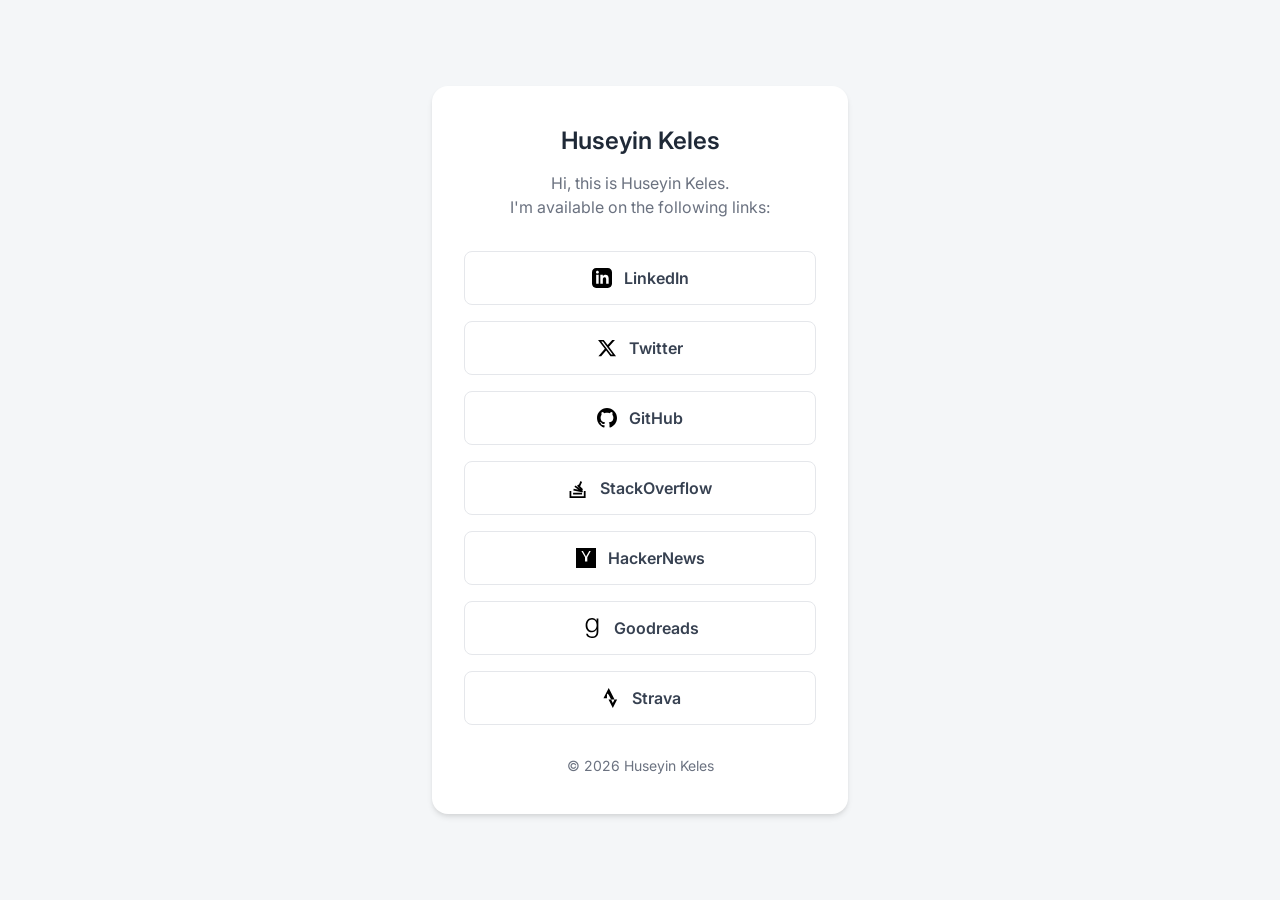
<file: index.html>
<!DOCTYPE html>
<html lang="en">
<head>
    <meta charset="UTF-8" />
    <meta name="viewport" content="width=device-width, initial-scale=1.0">
    <title>Huseyin Keles</title>
    <meta name="description" content="Personal webpage of Huseyin Keles. Connect with me on social media." />
    
    <!-- Open Graph / Facebook -->
    <meta property="og:type" content="website">
    <meta property="og:url" content="https://huseyinkel.es/">
    <meta property="og:title" content="Huseyin Keles">
    <meta property="og:description" content="Personal webpage of Huseyin Keles. Connect with me on social media.">
    <meta property="og:image" content="https://huseyinkel.es/assets/img/favicon.svg">

    <!-- Twitter -->
    <meta property="twitter:card" content="summary">
    <meta property="twitter:url" content="https://huseyinkel.es/">
    <meta property="twitter:title" content="Huseyin Keles">
    <meta property="twitter:description" content="Personal webpage of Huseyin Keles. Connect with me on social media.">
    <meta property="twitter:image" content="https://huseyinkel.es/assets/img/favicon.svg">

    <link rel="icon" type="image/svg+xml" href="assets/img/favicon.svg">
    <link rel="stylesheet" href="assets/css/style.css">
</head>
<body>
    <div class="container">
        <div class="profile-card">
            <h1>Huseyin Keles</h1>
            <p class="bio">Hi, this is Huseyin Keles.<br>I'm available on the following links:</p>
            
            <div class="links">
                <a href="https://www.linkedin.com/in/whosayin/" class="link-btn" target="_blank" rel="noopener noreferrer">
                    <img src="assets/img/icons/linkedin.svg" class="link-icon" alt="LinkedIn">
                    LinkedIn
                </a>
                <a href="https://twitter.com/WhoSayIn" class="link-btn" target="_blank" rel="noopener noreferrer">
                    <img src="assets/img/icons/twitter.svg" class="link-icon" alt="Twitter">
                    Twitter
                </a>
                <a href="https://github.com/WhoSayIn" class="link-btn" target="_blank" rel="noopener noreferrer">
                    <img src="assets/img/icons/github.svg" class="link-icon" alt="GitHub">
                    GitHub
                </a>
                <a href="https://stackoverflow.com/users/148592/whosayin" class="link-btn" target="_blank" rel="noopener noreferrer">
                    <img src="assets/img/icons/stackoverflow.svg" class="link-icon" alt="StackOverflow">
                    StackOverflow
                </a>
                <a href="https://news.ycombinator.com/user?id=huseyinkeles" class="link-btn" target="_blank" rel="noopener noreferrer">
                    <img src="assets/img/icons/hackernews.svg" class="link-icon" alt="HackerNews">
                    HackerNews
                </a>
                <a href="https://www.goodreads.com/user/show/4248876-huseyin-keles" class="link-btn" target="_blank" rel="noopener noreferrer">
                    <img src="assets/img/icons/goodreads.svg" class="link-icon" alt="Goodreads">
                    Goodreads
                </a>
                <a href="https://www.strava.com/athletes/5031885" class="link-btn" target="_blank" rel="noopener noreferrer">
                    <img src="assets/img/icons/strava.svg" class="link-icon" alt="Strava">
                    Strava
                </a>
            </div>

            <div class="footer">
                &copy; <span id="year"></span> Huseyin Keles
            </div>
        </div>
    </div>
    <script src="assets/js/main.js"></script>
</body>
</html>
</file>
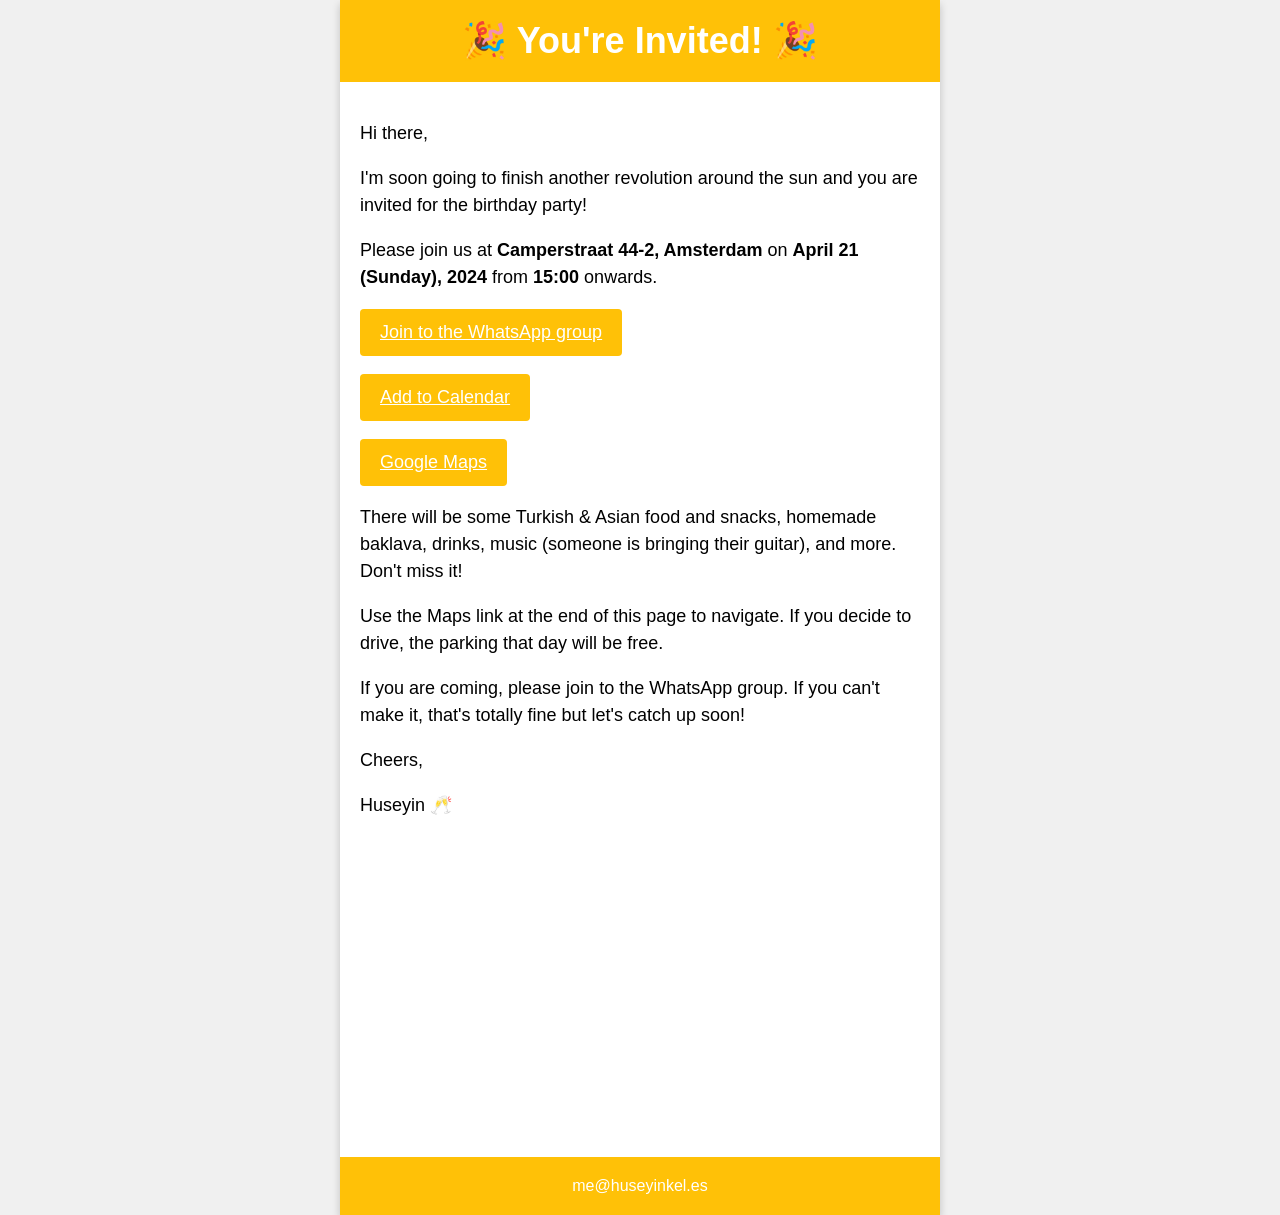
<file: bd/index.html>
<html>
  <head>
    <meta name="viewport" content="width=device-width, initial-scale=1.0" />
    <title>Huseyin's Birthday Party</title>
    <meta
      name="description"
      content="Huseyin's Birthday Party on April 21, 2024"
    />
    <style>
      body {
        font-family: Arial, sans-serif;
        background-color: #f0f0f0;
        margin: 0;
        padding: 0;
      }
      .container {
        max-width: 600px;
        margin: 0 auto;
        background-color: white;
        box-shadow: 0 4px 8px 0 rgba(0, 0, 0, 0.2);
      }
      .header {
        text-align: center;
        padding: 20px;
        color: white;
        background-color: #ffc107;
      }
      .header h1 {
        font-size: 36px;
        margin: 0;
      }
      .content {
        padding: 20px;
      }
      .content p {
        font-size: 18px;
        line-height: 1.5;
      }
      .map {
        width: 100%;
        height: 300px;
      }
      .footer {
        text-align: center;
        padding: 20px;
        color: white;
        background-color: #ffc107;
      }
      .footer a {
        color: white;
        text-decoration: none;
      }
      .button {
        display: inline-block;
        padding: 10px 20px;
        border: none;
        border-radius: 4px;
        background-color: #ffc107;
        color: white;
        font-size: 18px;
        cursor: pointer;
      }
    </style>
  </head>
  <body>
    <div class="container">
      <div class="header">
        <h1>🎉 You're Invited! 🎉</h1>
      </div>
      <div class="content">
        <p>Hi there,</p>
        <p>
          I'm soon going to finish another revolution around the sun and you are
          invited for the birthday party!
        </p>
        <p>
          Please join us at
          <span style="font-weight: bold">Camperstraat 44-2, Amsterdam</span> on
          <span style="font-weight: bold">April 21 (Sunday), 2024</span> from
          <span style="font-weight: bold">15:00</span> onwards.
        </p>
        <p>
        <a
          href="https://chat.whatsapp.com/LDnCd0QQl306jG6l6LfALt"
          class="button"
          >Join to the WhatsApp group</a
        ></p>
        <p><a
          href="https://calendar.google.com/calendar/u/0/r/eventedit?text=Huseyin%27s+Birthday+Party&dates=20240421T130000Z/20240421T210000Z&location=Camperstraat+44+2+Amsterdam&sf=true"
          class="button"
          >Add to Calendar</a
        ></p>
        <p><a
          href="https://maps.app.goo.gl/drBAo83pxVijEcxb8"
          class="button"
          >Google Maps</a
        ></p>
        <p>
          There will be some Turkish & Asian food and snacks, homemade baklava,
          drinks, music (someone is bringing their guitar), and more. Don't miss
          it!
        </p>
        <p>
          Use the Maps link at the end of this page to navigate. If you decide
          to drive, the parking that day will be free.
        </p>
        <p>
          If you are coming, please join to the WhatsApp group. If you can't
          make it, that's totally fine but let's catch up soon!
        </p>
        <p>Cheers,</p>
        <p>Huseyin 🥂</p>
      </div>
      <div class="map">
        <iframe
          style="width: 100%; height: 100%"
          frameborder="0"
          src="https://www.google.com/maps/embed/v1/place?q=Camperstraat+44+2,1091AH,+Amsterdam,+Netherlands&key=AIzaSyBFw0Qbyq9zTFTd-tUY6dZWTgaQzuU17R8"
        >
        </iframe>
      </div>
      <div class="footer">
        <a href="mailto:me@huseyinkel.es">me@huseyinkel.es</a>
      </div>
    </div>
  </body>
</html>
</file>
<file: assets/css/style.css>
@import url('https://fonts.googleapis.com/css2?family=Inter:wght@400;600&display=swap');

:root {
    --bg-color: #f4f6f8;
    --card-bg: #ffffff;
    --text-primary: #1f2937;
    --text-secondary: #6b7280;
    --btn-bg: #ffffff;
    --btn-hover: #f9fafb;
    --btn-border: #e5e7eb;
    --btn-text: #374151;
    --shadow: 0 4px 6px -1px rgba(0, 0, 0, 0.1), 0 2px 4px -1px rgba(0, 0, 0, 0.06);
}

@media (prefers-color-scheme: dark) {
    :root {
        --bg-color: #111827;
        --card-bg: #1f2937;
        --text-primary: #f9fafb;
        --text-secondary: #9ca3af;
        --btn-bg: #374151;
        --btn-hover: #4b5563;
        --btn-border: #4b5563;
        --btn-text: #e5e7eb;
    }
}

* {
    box-sizing: border-box;
}

body {
    font-family: 'Inter', -apple-system, BlinkMacSystemFont, "Segoe UI", Roboto, Helvetica, Arial, sans-serif;
    background-color: var(--bg-color);
    color: var(--text-primary);
    margin: 0;
    padding: 0;
    display: flex;
    justify-content: center;
    align-items: center;
    min-height: 100vh;
}

.container {
    width: 100%;
    max-width: 480px;
    padding: 2rem;
}

.profile-card {
    background-color: var(--card-bg);
    border-radius: 1rem;
    padding: 2.5rem 2rem;
    text-align: center;
    box-shadow: var(--shadow);
}

h1 {
    font-size: 1.5rem;
    font-weight: 600;
    margin: 0 0 0.5rem 0;
    color: var(--text-primary);
}

.bio {
    color: var(--text-secondary);
    font-size: 1rem;
    margin-bottom: 2rem;
    line-height: 1.5;
}

.links {
    display: flex;
    flex-direction: column;
    gap: 1rem;
}

.link-btn {
    display: flex;
    align-items: center;
    justify-content: center;
    width: 100%;
    padding: 1rem;
    background-color: var(--btn-bg);
    border: 1px solid var(--btn-border);
    border-radius: 0.5rem;
    color: var(--btn-text);
    text-decoration: none;
    font-weight: 600;
    transition: all 0.2s ease;
}

.link-btn:hover {
    background-color: var(--btn-hover);
    transform: translateY(-2px);
    box-shadow: 0 2px 4px rgba(0,0,0,0.05);
}

.link-icon {
    width: 20px;
    height: 20px;
    margin-right: 0.75rem;
}

@media (prefers-color-scheme: dark) {
    .link-icon {
        filter: invert(1);
    }
}

.footer {
    margin-top: 2rem;
    font-size: 0.875rem;
    color: var(--text-secondary);
}
</file>
